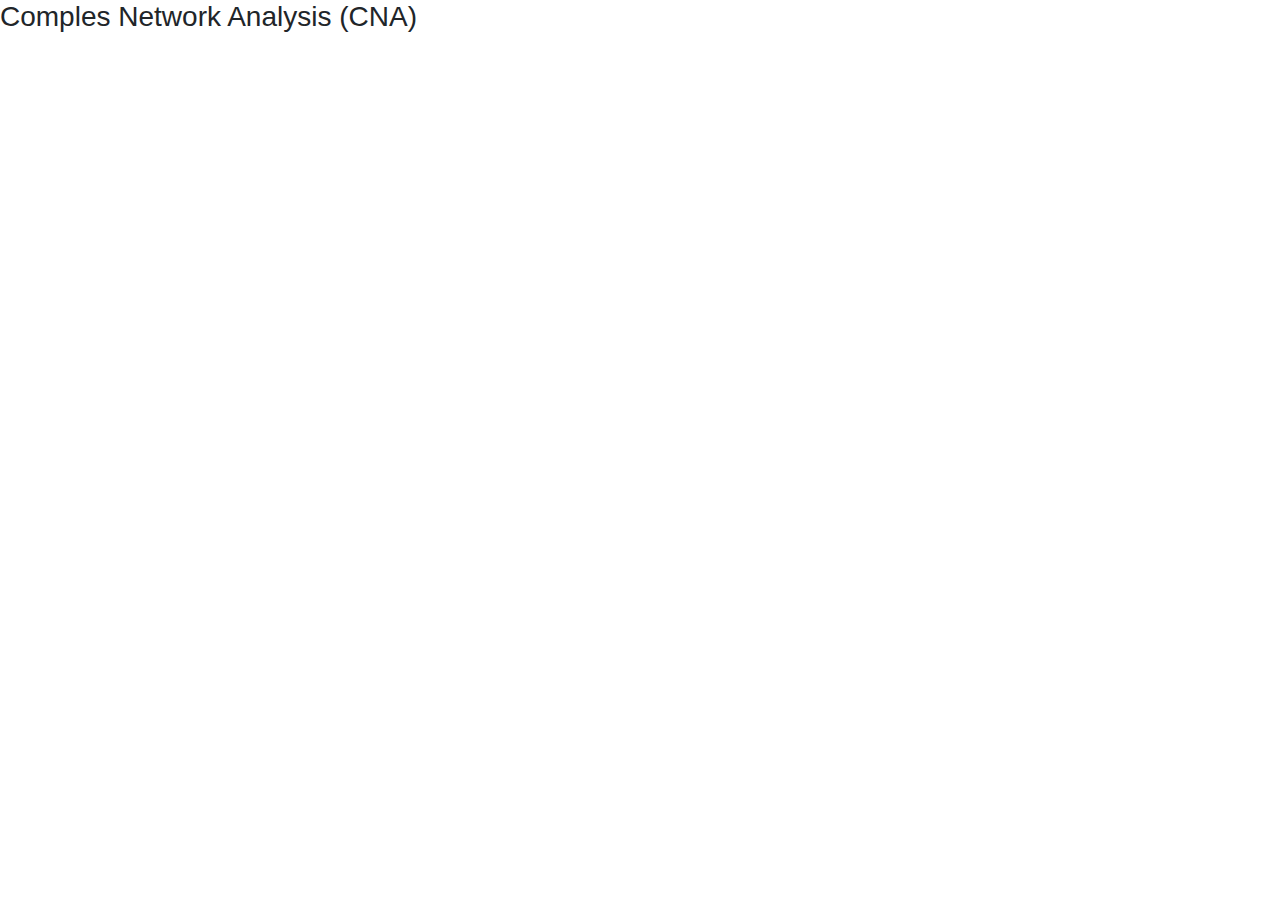
<file: index.html>
<!DOCTYPE html>
<html lang="en">

<head>
    <title>Networks</title>
    <meta charset="utf-8">
    <meta name="viewport" content="width=device-width, initial-scale=1">
    <link rel="stylesheet" href="https://maxcdn.bootstrapcdn.com/bootstrap/4.1.0/css/bootstrap.min.css">
</head>

<body>
    <h3>Comples Network Analysis (CNA)</h3>
    <script src="https://ajax.googleapis.com/ajax/libs/jquery/3.3.1/jquery.min.js"></script>
    <script src="https://maxcdn.bootstrapcdn.com/bootstrap/4.1.0/js/bootstrap.min.js"></script>

</body>

</html>
</file>
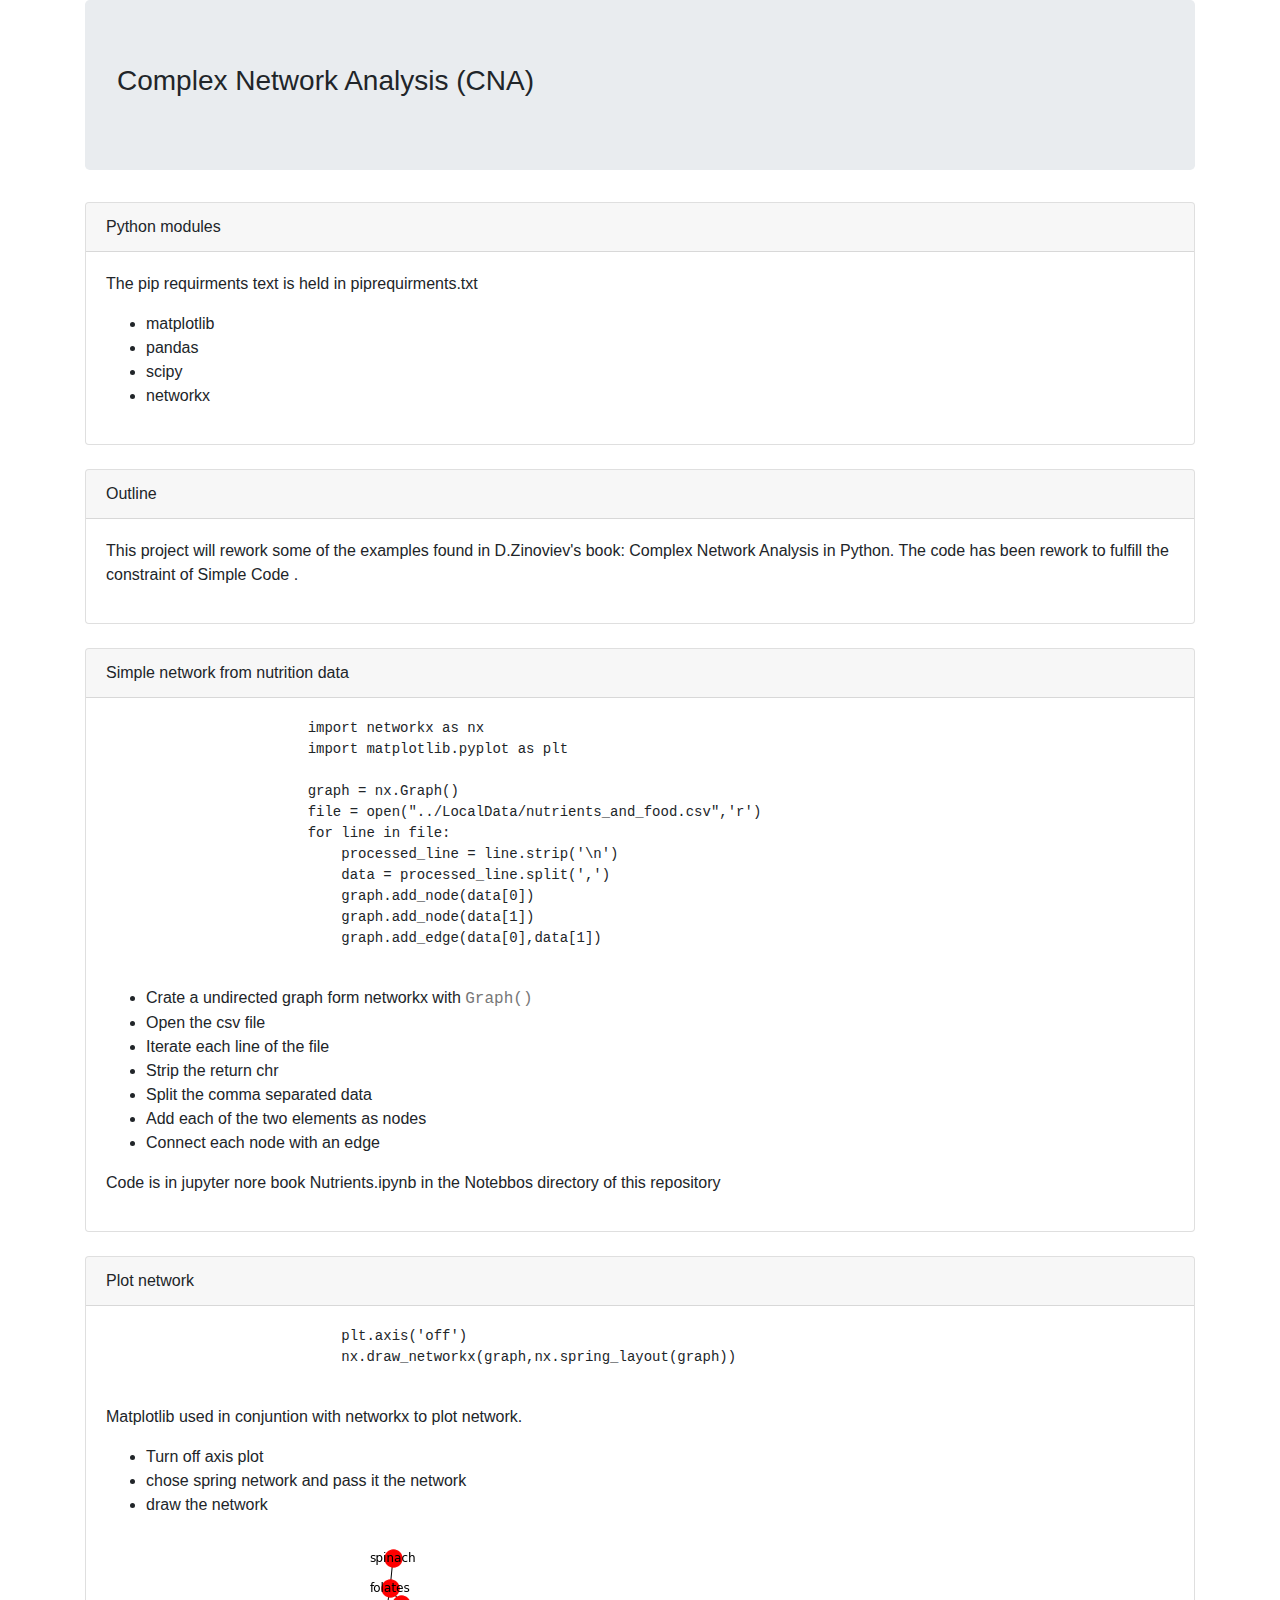
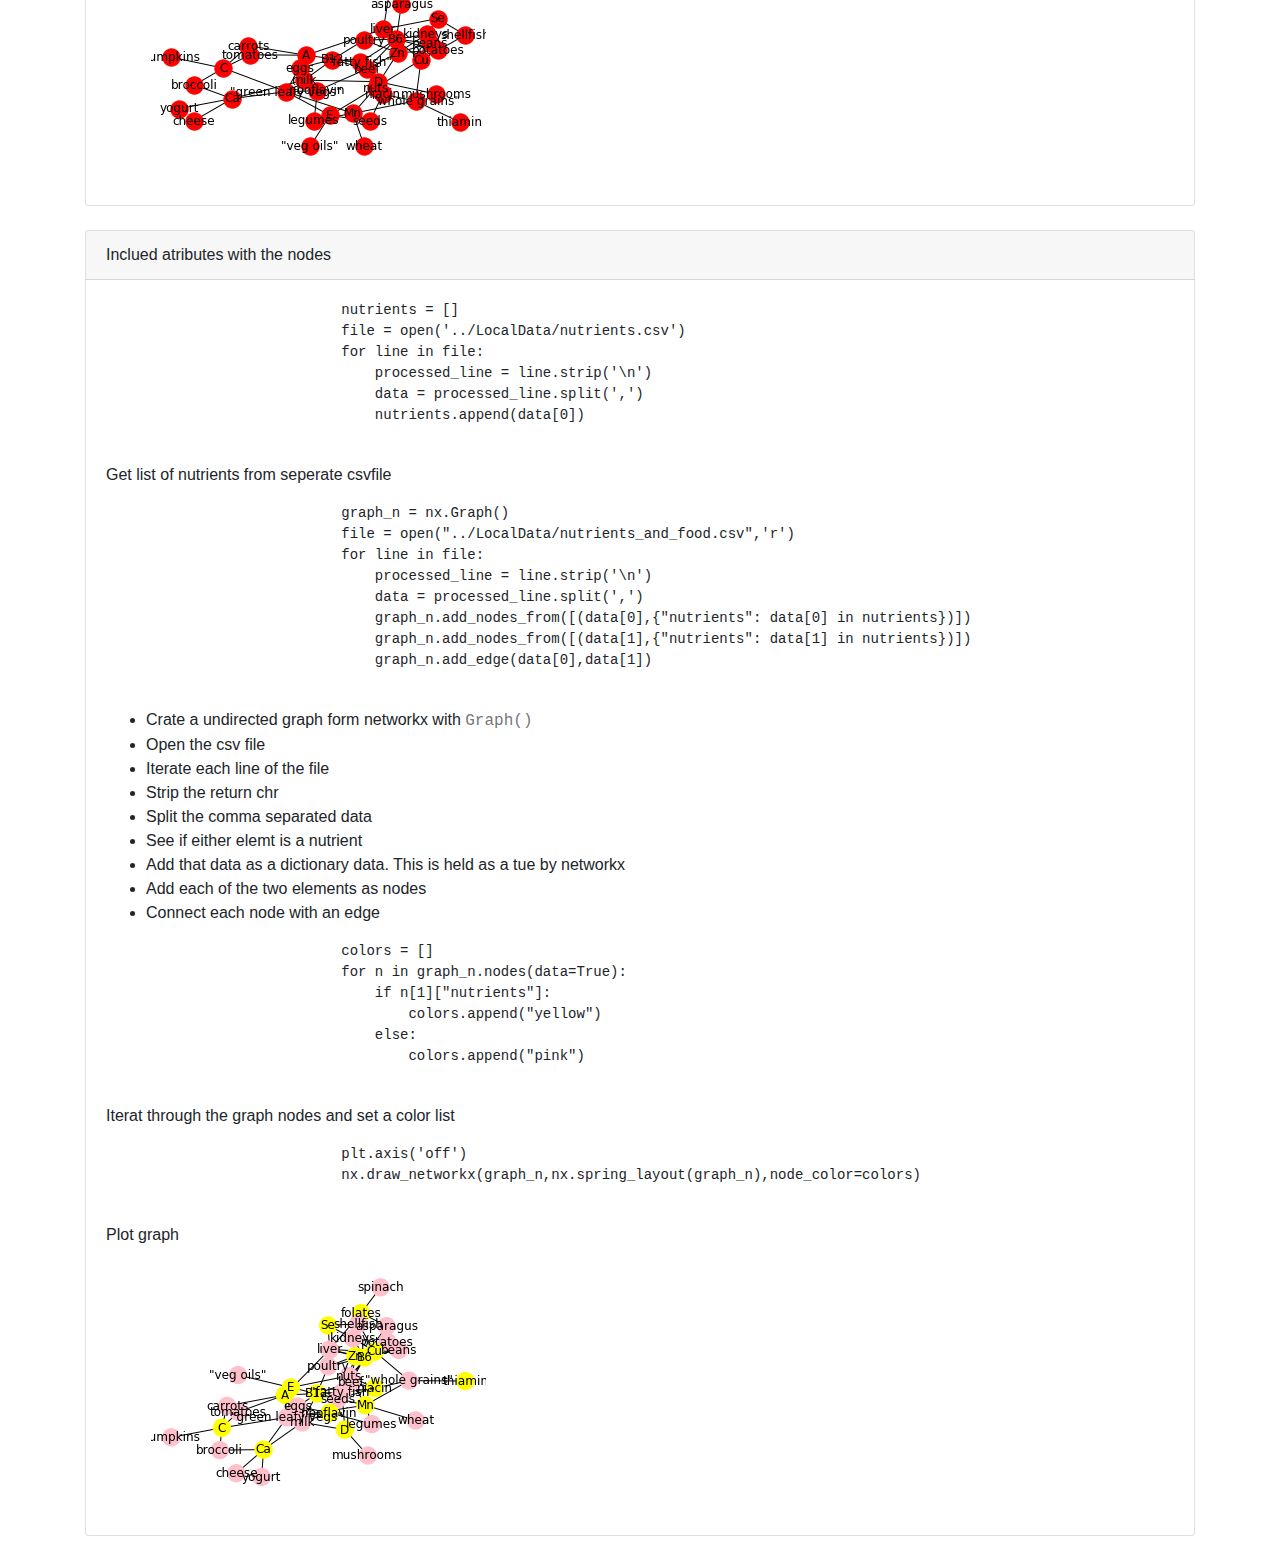
<file: docs/index.html>
<!DOCTYPE html>
<html lang="en">

<head>
    <title>Networks</title>
    <meta charset="utf-8">
    <meta name="viewport" content="width=device-width, initial-scale=1">
    <link rel="stylesheet" href="https://maxcdn.bootstrapcdn.com/bootstrap/4.1.0/css/bootstrap.min.css">
    <link rel="stylesheet" href="main.css">
</head>

<body>

    <div class="container">
        <div class="jumbotron">
            <h3>Complex Network Analysis (CNA)</h3>
        </div>
        <div class="card">
            <div class="card-header">Python modules</div>

            <div class="card-body">
                <p>The pip requirments text is held in piprequirments.txt </p>
                <ul>
                    <li>matplotlib</li>
                    <li>pandas</li>
                    <li>scipy</li>
                    <li>networkx</li>
                </ul>
            </div>
        </div>
        <br>
        <div class='card'>
            <div class='card-header'>Outline</div>
            <div class='card-body'>
                <p> This project will rework some of the examples found in D.Zinoviev's book: Complex Network Analysis in Python.
                    The code has been rework to fulfill the constraint of Simple Code .
                </p>
            </div>
        </div>
        <br>
        <div class='card'>
            <div class='card-header'>Simple network from nutrition data</div>
            <div class='card-body'>
                <pre>
                        import networkx as nx
                        import matplotlib.pyplot as plt
                            
                        graph = nx.Graph() 
                        file = open("../LocalData/nutrients_and_food.csv",'r')
                        for line in file:
                            processed_line = line.strip('\n')
                            data = processed_line.split(',')
                            graph.add_node(data[0])
                            graph.add_node(data[1])
                            graph.add_edge(data[0],data[1])    
                </pre>
                <ul>
                    <li>Crate a undirected graph form networkx with
                        <span class="code">Graph()</span>
                    </li>
                    <li>Open the csv file</li>
                    <li>Iterate each line of the file</li>
                    <li>Strip the return chr</li>
                    <li>Split the comma separated data </li>
                    <li>Add each of the two elements as nodes</li>
                    <li>Connect each node with an edge</li>
                </ul>
                <p>Code is in jupyter nore book Nutrients.ipynb in the Notebbos directory of this repository</p>
            </div>
        </div>
        <br>

        <div class='card'>
            <div class='card-header'>Plot network</div>
            <div class='card-body'>
                <pre>
                            plt.axis('off')
                            nx.draw_networkx(graph,nx.spring_layout(graph))    
                    </pre>
                <p>Matplotlib used in conjuntion with networkx to plot network. </p>
                <ul>
                    <li>Turn off axis plot</li>
                    <li>chose spring network and pass it the network</li>
                    <li>draw the network</li>
                </ul>
                <img class="img-responsive" src="img/network1.png" alt="network1">
            </div>
        </div>
        <br>

        <div class='card'>
            <div class='card-header'>Inclued atributes with the nodes</div>
            <div class='card-body'>
                <pre>
                            nutrients = []
                            file = open('../LocalData/nutrients.csv')
                            for line in file:
                                processed_line = line.strip('\n')
                                data = processed_line.split(',')
                                nutrients.append(data[0])                       
                    </pre>
                <p>Get list of nutrients from seperate csvfile</p>
                <pre>
                            graph_n = nx.Graph()
                            file = open("../LocalData/nutrients_and_food.csv",'r')
                            for line in file:
                                processed_line = line.strip('\n')
                                data = processed_line.split(',')
                                graph_n.add_nodes_from([(data[0],{"nutrients": data[0] in nutrients})])
                                graph_n.add_nodes_from([(data[1],{"nutrients": data[1] in nutrients})])
                                graph_n.add_edge(data[0],data[1])
                    </pre>
                <ul>
                    <li>Crate a undirected graph form networkx with
                        <span class="code">Graph()</span>
                    </li>
                    <li>Open the csv file</li>
                    <li>Iterate each line of the file</li>
                    <li>Strip the return chr</li>
                    <li>Split the comma separated data </li>
                    <li>See if either elemt is a nutrient</li>
                    <li>Add that data as a dictionary data. This is held as a tue by networkx </li>
                    <li>Add each of the two elements as nodes</li>
                    <li>Connect each node with an edge</li>
                </ul>
                <pre>
                            colors = []
                            for n in graph_n.nodes(data=True):
                                if n[1]["nutrients"]:
                                    colors.append("yellow")
                                else:
                                    colors.append("pink")                            
                    </pre>
                <p>Iterat through the graph nodes and set a color list</p>
                <pre>
                            plt.axis('off')
                            nx.draw_networkx(graph_n,nx.spring_layout(graph_n),node_color=colors)
                    </pre>
                <p>Plot graph</p>
                <img class="img-responsive" src="img/network2.png" alt="network1">
            </div>
        </div>
    </div>
    <br>


    <script src="https://ajax.googleapis.com/ajax/libs/jquery/3.3.1/jquery.min.js"></script>
    <script src="https://maxcdn.bootstrapcdn.com/bootstrap/4.1.0/js/bootstrap.min.js"></script>

</body>

</html>
</file>
<file: docs/main.css>
.code{
    font-family: "Courier New", Courier, monospace;
    color:#777 ;
}
</file>
